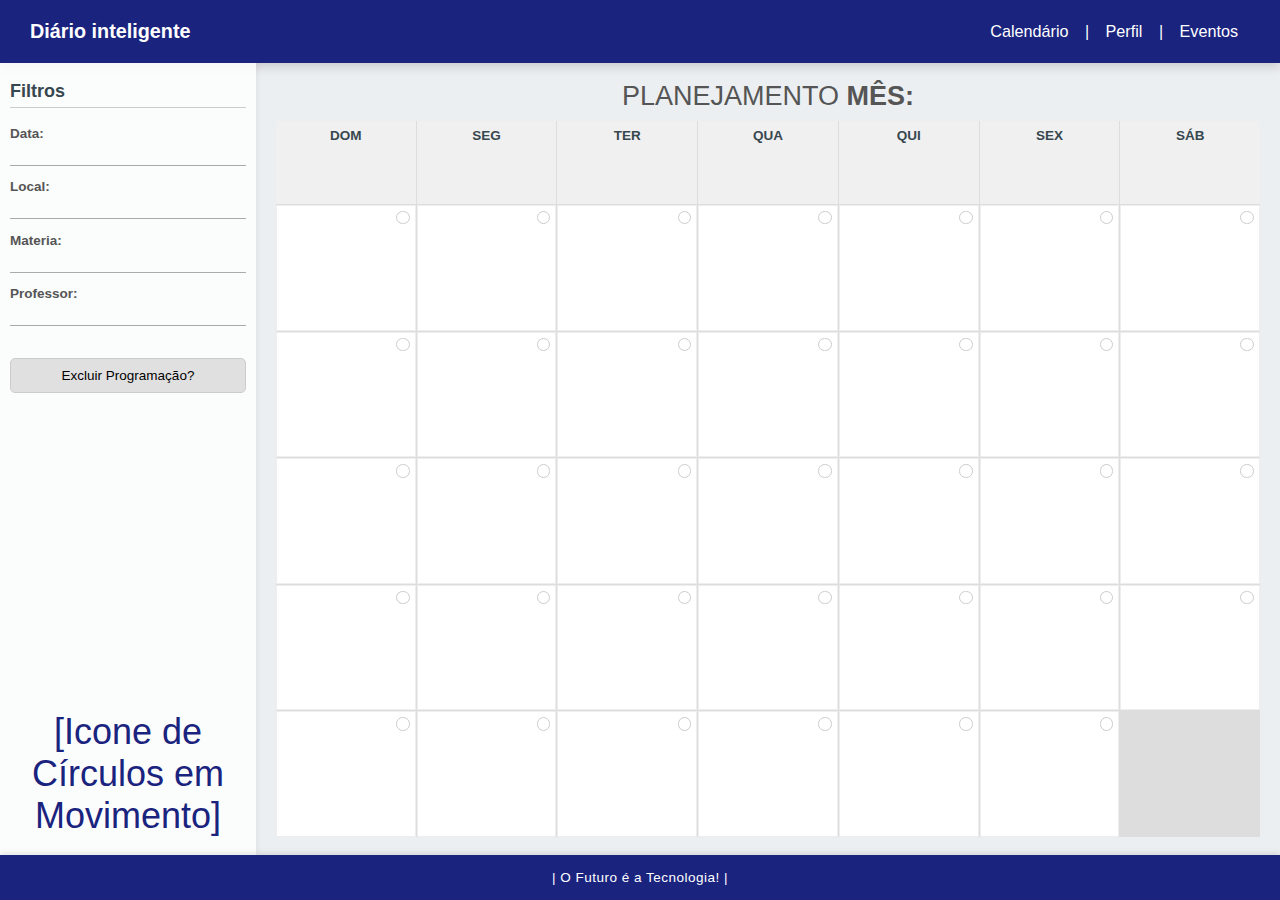
<file: calendario.html>
<!DOCTYPE html>
<html lang="pt-br">
<head>
    <meta charset="UTF-8">
    <meta name="viewport" content="width=device-width, initial-scale=1.0">
    <title>Diário Inteligente - Planejamento</title>
    <link rel="stylesheet" href="css/calendario.css">
</head>
<body>
    
    <header class="cabecalho-superior">
        <div class="nome-sistema">Diário inteligente</div>
        <nav class="menu-principal">
            <a href="#">Calendário</a> | 
            <a href="#">Perfil</a> | 
            <a href="#">Eventos</a>
        </nav>
    </header>

    <main class="conteudo-principal">
        
        <aside class="barra-lateral">
            <h3 class="titulo-lateral">Filtros</h3>
            
            <div class="grupo-filtro">
                <label>Data:</label>
                <input type="text">
            </div>

            <div class="grupo-filtro">
                <label>Local:</label>
                <input type="text">
            </div>

            <div class="grupo-filtro">
                <label>Materia:</label>
                <input type="text">
            </div>

            <div class="grupo-filtro">
                <label>Professor:</label>
                <input type="text">
            </div>
            
            <button class="btn-acao-lateral">Excluir Programação?</button>
            
            <div class="icone-animado-lateral">
                [Icone de Círculos em Movimento]
            </div>
        </aside>

        <section class="area-calendario">
            <h1 class="titulo-planejamento">PLANEJAMENTO <span class="mes-atual">MÊS:</span></h1>
            
            <div class="grade-calendario">
                <div class="dia-semana">DOM</div>
                <div class="dia-semana">SEG</div>
                <div class="dia-semana">TER</div>
                <div class="dia-semana">QUA</div>
                <div class="dia-semana">QUI</div>
                <div class="dia-semana">SEX</div>
                <div class="dia-semana">SÁB</div>

                <div class="celula-dia">
                    <span class="numero-dia"></span>
                    <i class="checkbox-dia"></i>
                </div>
                <div class="celula-dia"> <span class="numero-dia"></span> <i class="checkbox-dia"></i> </div>
                <div class="celula-dia"> <span class="numero-dia"></span> <i class="checkbox-dia"></i> </div>
                <div class="celula-dia"> <span class="numero-dia"></span> <i class="checkbox-dia"></i> </div>
                <div class="celula-dia"> <span class="numero-dia"></span> <i class="checkbox-dia"></i> </div>
                <div class="celula-dia"> <span class="numero-dia"></span> <i class="checkbox-dia"></i> </div>
                <div class="celula-dia"> <span class="numero-dia"></span> <i class="checkbox-dia"></i> </div>
                <div class="celula-dia"> <span class="numero-dia"></span> <i class="checkbox-dia"></i> </div>
                <div class="celula-dia"> <span class="numero-dia"></span> <i class="checkbox-dia"></i> </div>
                <div class="celula-dia"> <span class="numero-dia"></span> <i class="checkbox-dia"></i> </div>
                <div class="celula-dia"> <span class="numero-dia"></span> <i class="checkbox-dia"></i> </div>
                <div class="celula-dia"> <span class="numero-dia"></span> <i class="checkbox-dia"></i> </div>
                <div class="celula-dia"> <span class="numero-dia"></span> <i class="checkbox-dia"></i> </div>
                <div class="celula-dia"> <span class="numero-dia"></span> <i class="checkbox-dia"></i> </div>
                <div class="celula-dia"> <span class="numero-dia"></span> <i class="checkbox-dia"></i> </div>
                <div class="celula-dia"> <span class="numero-dia"></span> <i class="checkbox-dia"></i> </div>
                <div class="celula-dia"> <span class="numero-dia"></span> <i class="checkbox-dia"></i> </div>
                <div class="celula-dia"> <span class="numero-dia"></span> <i class="checkbox-dia"></i> </div>
                <div class="celula-dia"> <span class="numero-dia"></span> <i class="checkbox-dia"></i> </div>
                <div class="celula-dia"> <span class="numero-dia"></span> <i class="checkbox-dia"></i> </div>
                <div class="celula-dia"> <span class="numero-dia"></span> <i class="checkbox-dia"></i> </div>
                <div class="celula-dia"> <span class="numero-dia"></span> <i class="checkbox-dia"></i> </div>
                <div class="celula-dia"> <span class="numero-dia"></span> <i class="checkbox-dia"></i> </div>
                <div class="celula-dia"> <span class="numero-dia"></span> <i class="checkbox-dia"></i> </div>
                <div class="celula-dia"> <span class="numero-dia"></span> <i class="checkbox-dia"></i> </div>
                <div class="celula-dia"> <span class="numero-dia"></span> <i class="checkbox-dia"></i> </div>
                <div class="celula-dia"> <span class="numero-dia"></span> <i class="checkbox-dia"></i> </div>
                <div class="celula-dia"> <span class="numero-dia"></span> <i class="checkbox-dia"></i> </div>
                <div class="celula-dia"> <span class="numero-dia"></span> <i class="checkbox-dia"></i> </div>
                <div class="celula-dia"> <span class="numero-dia"></span> <i class="checkbox-dia"></i> </div>
                <div class="celula-dia"> <span class="numero-dia"></span> <i class="checkbox-dia"></i> </div>
                <div class="celula-dia"> <span class="numero-dia"></span> <i class="checkbox-dia"></i> </div>
                <div class="celula-dia"> <span class="numero-dia"></span> <i class="checkbox-dia"></i> </div>
                <div class="celula-dia"> <span class="numero-dia"></span> <i class="checkbox-dia"></i> </div>
            </div>
        </section>

    </main>

    <footer class="rodape-inferior">
        <span class="informacao-institucional">
            | O Futuro é a Tecnologia! |
        </span>
    </footer>

    <script src="script.js"></script>
</body>
</html>
</file>
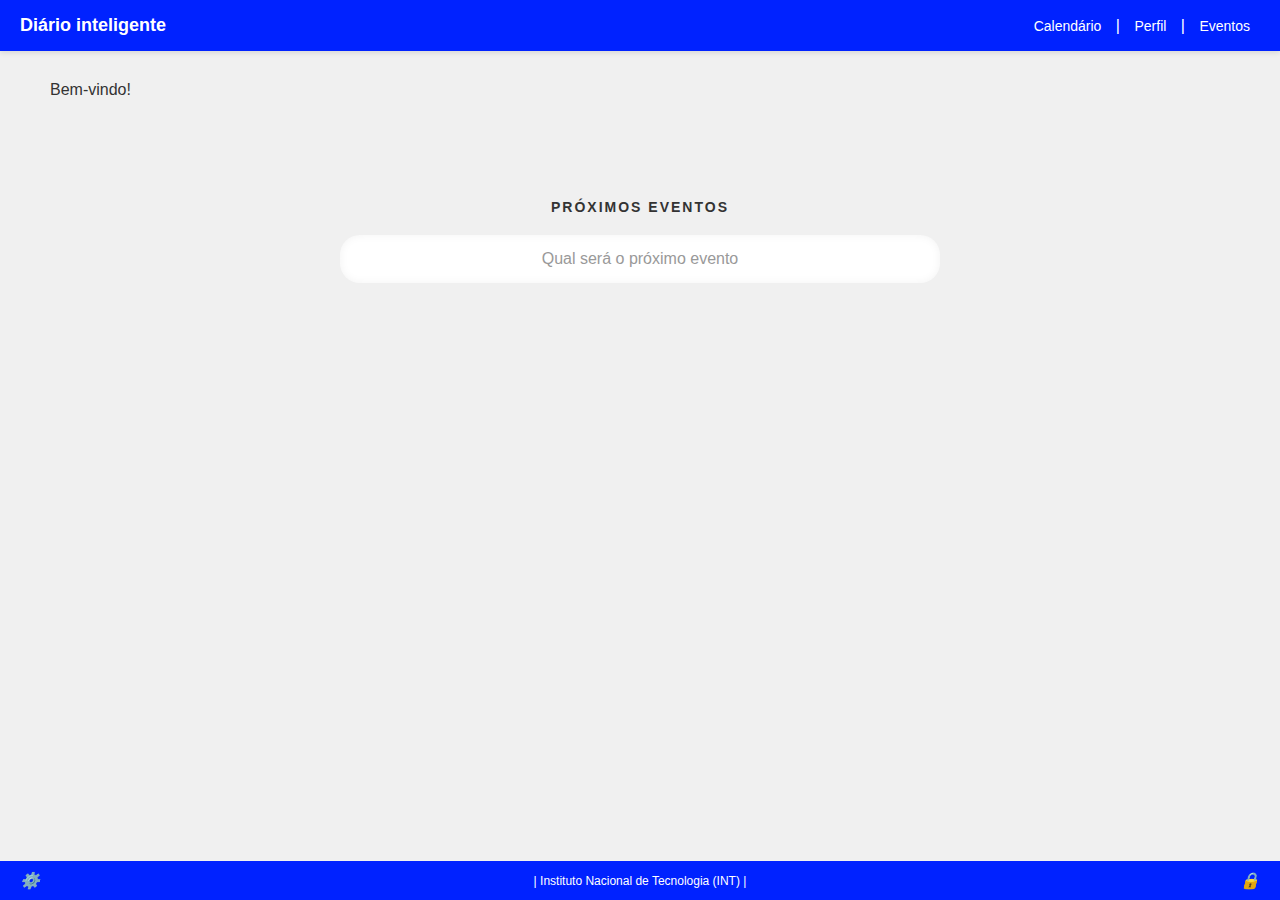
<file: menu.html>
<!DOCTYPE html>
<html lang="pt-br">
<head>
    <meta charset="UTF-8">
    <meta name="viewport" content="width=device-width, initial-scale=1.0">
    <title>Diário Inteligente - Dashboard</title>
    <link rel="stylesheet" href="css/menu.css">
    </head>
<body>
    
    <header class="cabecalho-superior">
        <div class="nome-sistema">Diário inteligente</div>
        <nav class="menu-principal">
            <a href="#">Calendário</a> | 
            <a href="#">Perfil</a> | 
            <a href="#">Eventos</a>
        </nav>
    </header>

    <main class="conteudo-principal">
        <p class="saudacao">Bem-vindo!</p>
        
        <div class="area-eventos">
            <h2 class="titulo-eventos">PRÓXIMOS EVENTOS</h2>
            <div class="caixa-evento">
                Qual será o próximo evento
            </div>
        </div>
        
    </main>

    <footer class="rodape-inferior">
        <i class="icone-rodape esquerdo">⚙️</i>
        
        <span class="informacao-institucional">
            | Instituto Nacional de Tecnologia (INT) |
        </span>
        
        <i class="icone-rodape direito">🔒</i>
    </footer>

    <script src="script.js"></script>
</body>
</html>
</file>
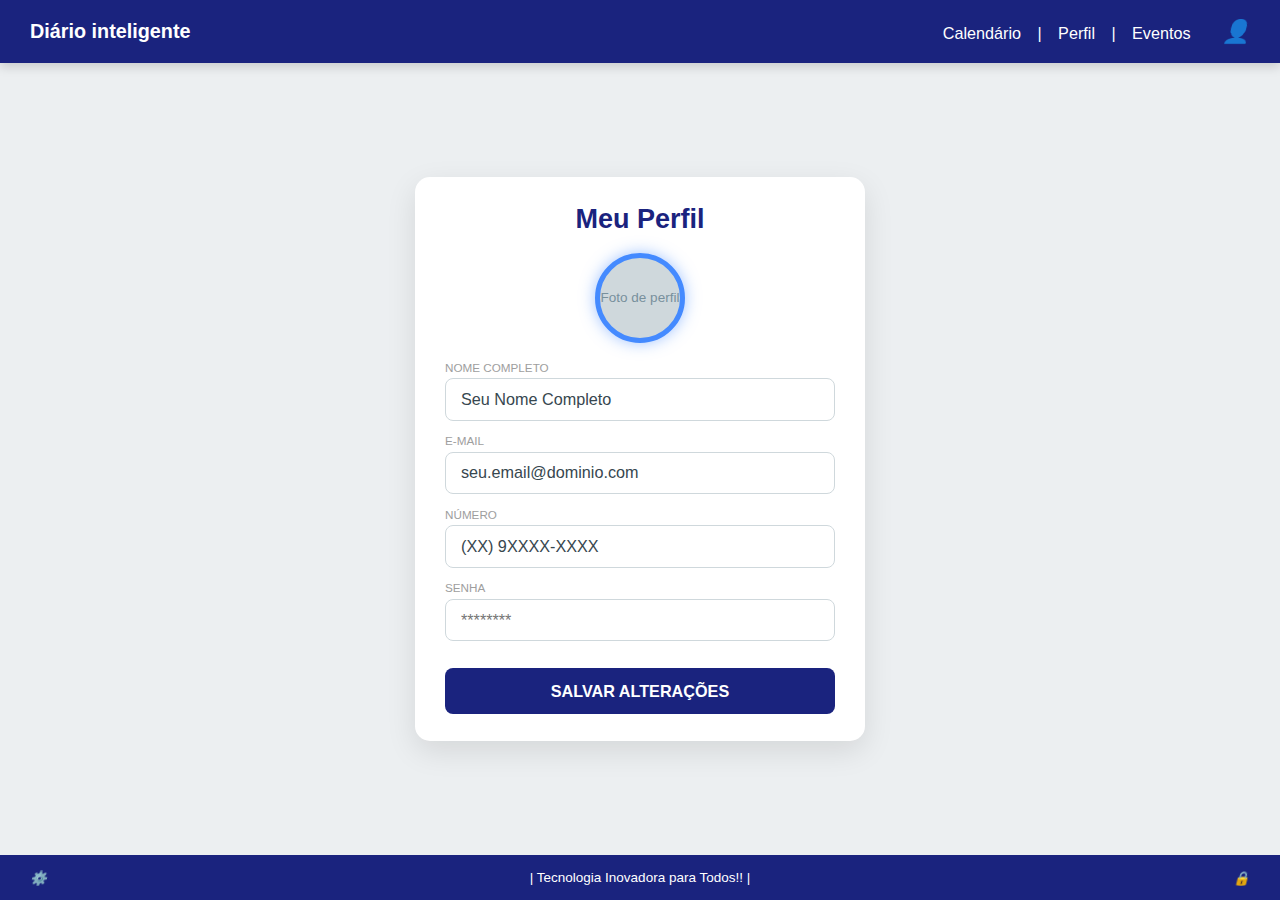
<file: perfil.html>
<!DOCTYPE html>
<html lang="pt-br">
<head>
    <meta charset="UTF-8">
    <meta name="viewport" content="width=device-width, initial-scale=1.0">
    <title>Diário Inteligente - Perfil</title>
    <link rel="stylesheet" href="css/perfil.css">
</head>
<body>
    
    <header class="cabecalho-superior">
        <div class="nome-sistema">Diário inteligente</div>
        <nav class="menu-principal">
            <a href="#">Calendário</a> | 
            <a href="#">Perfil</a> | 
            <a href="#">Eventos</a>
            <i class="icone-perfil">👤</i>
        </nav>
    </header>

    <main class="conteudo-principal">
        
        <div class="card-perfil">
            <h2 class="titulo-perfil">Meu Perfil</h2>

            <div class="area-foto">
                <div class="foto-placeholder">
                    <span>Foto de perfil</span>
                </div>
            </div>

            <form class="formulario-perfil">
                
                <div class="grupo-input">
                    <label>Nome Completo</label>
                    <input type="text" value="Seu Nome Completo" placeholder="Nome completo">
                </div>

                <div class="grupo-input">
                    <label>E-mail</label>
                    <input type="email" value="seu.email@dominio.com" placeholder="Email">
                </div>

                <div class="grupo-input">
                    <label>Número</label>
                    <input type="tel" value="(XX) 9XXXX-XXXX" placeholder="Número">
                </div>

                <div class="grupo-input">
                    <label>Senha</label>
                    <input type="password" placeholder="********">
                </div>
                
                <button class="btn-salvar">SALVAR ALTERAÇÕES</button>
            </form>
        </div>

    </main>

    <footer class="rodape-inferior">
        <i class="icone-rodape esquerdo">⚙️</i>
        <span class="informacao-institucional">
            | Tecnologia Inovadora para Todos!! |
        </span>
        <i class="icone-rodape direito">🔒</i>
    </footer>

    <script src="script.js"></script>
</body>
</html>
</file>
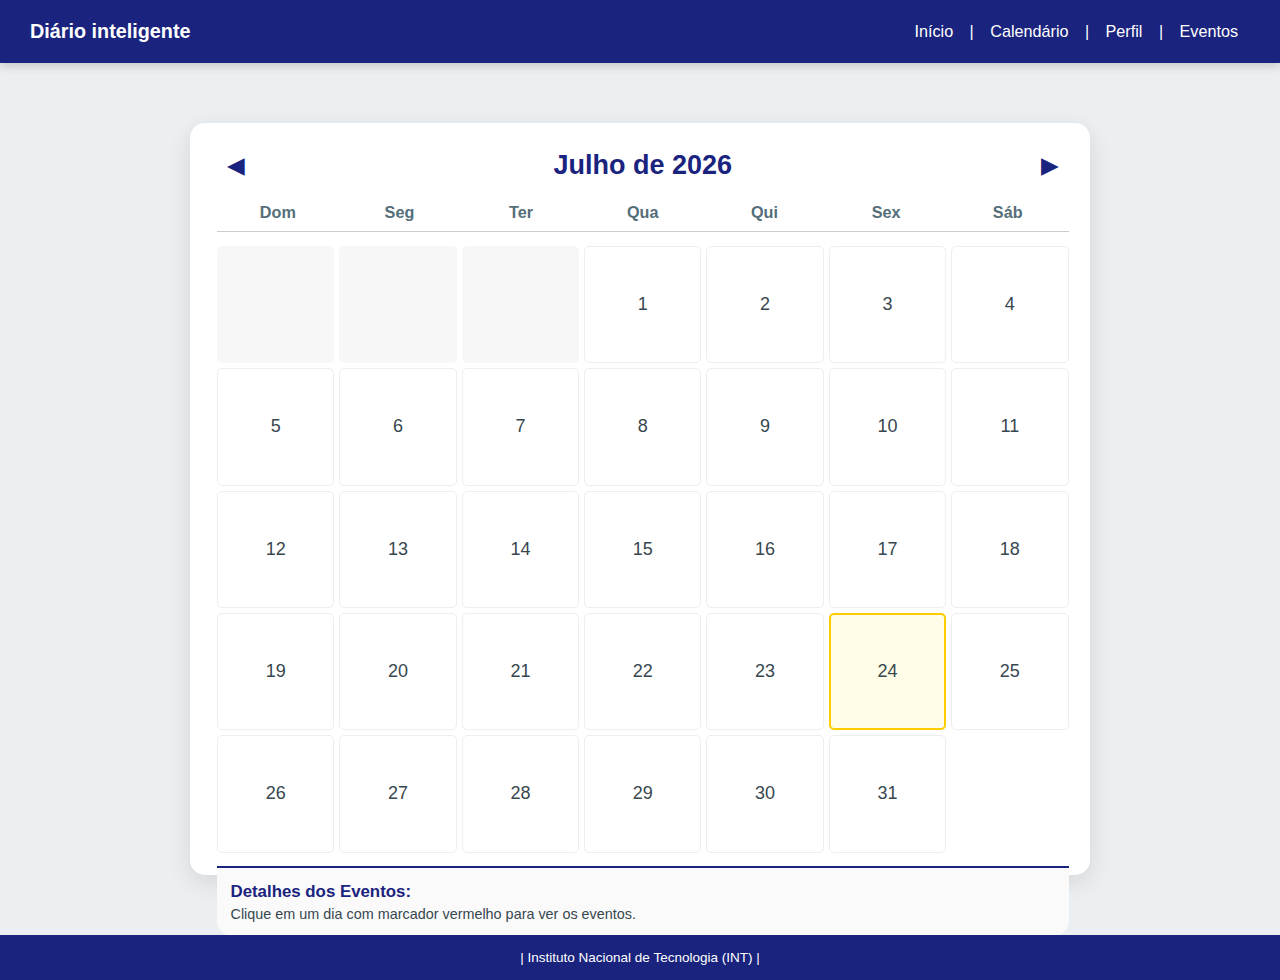
<file: hackaton/calendario.html>
<!DOCTYPE html>
<html lang="pt-br">
<head>
    <meta charset="UTF-8">
    <meta name="viewport" content="width=device-width, initial-scale=1.0">
    <title>Diário Inteligente - Calendário</title>
    <link rel="stylesheet" href="css/calendario.css">
    </head>
<body id="tela-calendario">
    
    <header class="cabecalho-superior">
        <div class="nome-sistema">Diário inteligente</div>
        <nav class="menu-principal">
            <a href="menu.html">Início</a> | 
            <a href="#">Calendário</a> | 
            <a href="perfil.html">Perfil</a> | 
            <a href="eventos.html">Eventos</a>
        </nav>
    </header>

    <main class="conteudo-principal-calendario">
        <div class="container-calendario">
            
            <header class="calendario-cabecalho">
                <button id="btn-anterior">◀</button>
                <h2 id="mes-ano">Mês, Ano</h2>
                <button id="btn-proximo">▶</button>
            </header>
            
            <div class="dias-da-semana">
                <span>Dom</span><span>Seg</span><span>Ter</span><span>Qua</span><span>Qui</span><span>Sex</span><span>Sáb</span>
            </div>
            
            <div id="grid-dias" class="grid-dias">
                </div>
            
            <div id="detalhes-evento" class="detalhes-evento">
                <h3>Detalhes dos Eventos:</h3>
                <p id="info-detalhe">Clique em um dia com marcador vermelho para ver os eventos.</p>
            </div>
        </div>
    </main>

    <footer class="rodape-inferior">
        <span class="informacao-institucional">
            | Instituto Nacional de Tecnologia (INT) |
        </span>
    </footer>

    <script src="calendario.js"></script>
</body>
</html>
</file>
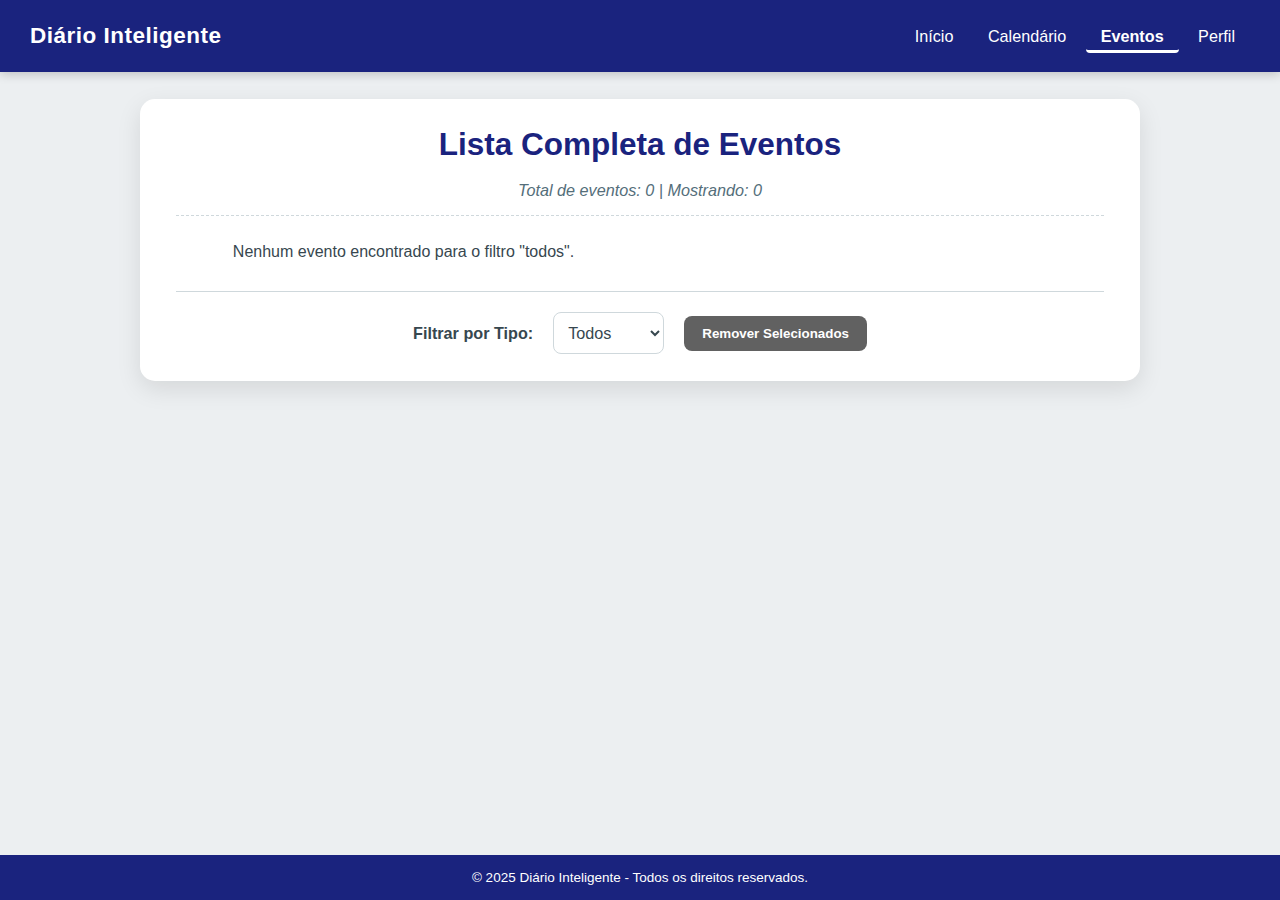
<file: hackaton/eventos.html>
<!DOCTYPE html>
<html lang="pt-br">
<head>
    <meta charset="UTF-8">
    <meta name="viewport" content="width=device-width, initial-scale=1.0">
    <title>Diário Inteligente - Eventos</title>
    <link rel="stylesheet" href="css/eventos.css">
</head>
<body id="tela-eventos">
    
    <header class="cabecalho-superior">
        <div class="nome-sistema">Diário Inteligente</div>
        <nav class="menu-principal">
            <a href="menu.html">Início</a>
            <a href="calendario.html">Calendário</a>
            <a href="eventos.html" class="ativo">Eventos</a>
            <a href="perfil.html">Perfil</a>
        </nav>
    </header>

    <main class="conteudo-principal-eventos">
        <div class="container-central-eventos">
            
            <h1>Lista Completa de Eventos</h1>
            <p class="resumo-eventos" id="resumo-eventos"></p>
            
            <section class="lista-eventos" id="lista-eventos">
                <p class="aviso-carregando">Carregando eventos...</p>
            </section>
            
            <div class="filtros">
                <label for="filtro-tipo">Filtrar por Tipo:</label>
                <select id="filtro-tipo">
                    <option value="todos">Todos</option>
                    <option value="prova">Prova</option>
                    <option value="trabalho">Trabalho</option>
                    <option value="reuniao">Reunião</option>
                    <option value="lembrete">Lembrete</option>
                </select>
                <button id="btn-remover-selecionados" class="btn-perigo">Remover Selecionados</button>
            </div>

        </div>
    </main>

    <footer class="rodape-inferior">
        <p>© 2025 Diário Inteligente - Todos os direitos reservados.</p>
    </footer>

    <script src="eventos.js"></script>
</body>
</html>
</file>
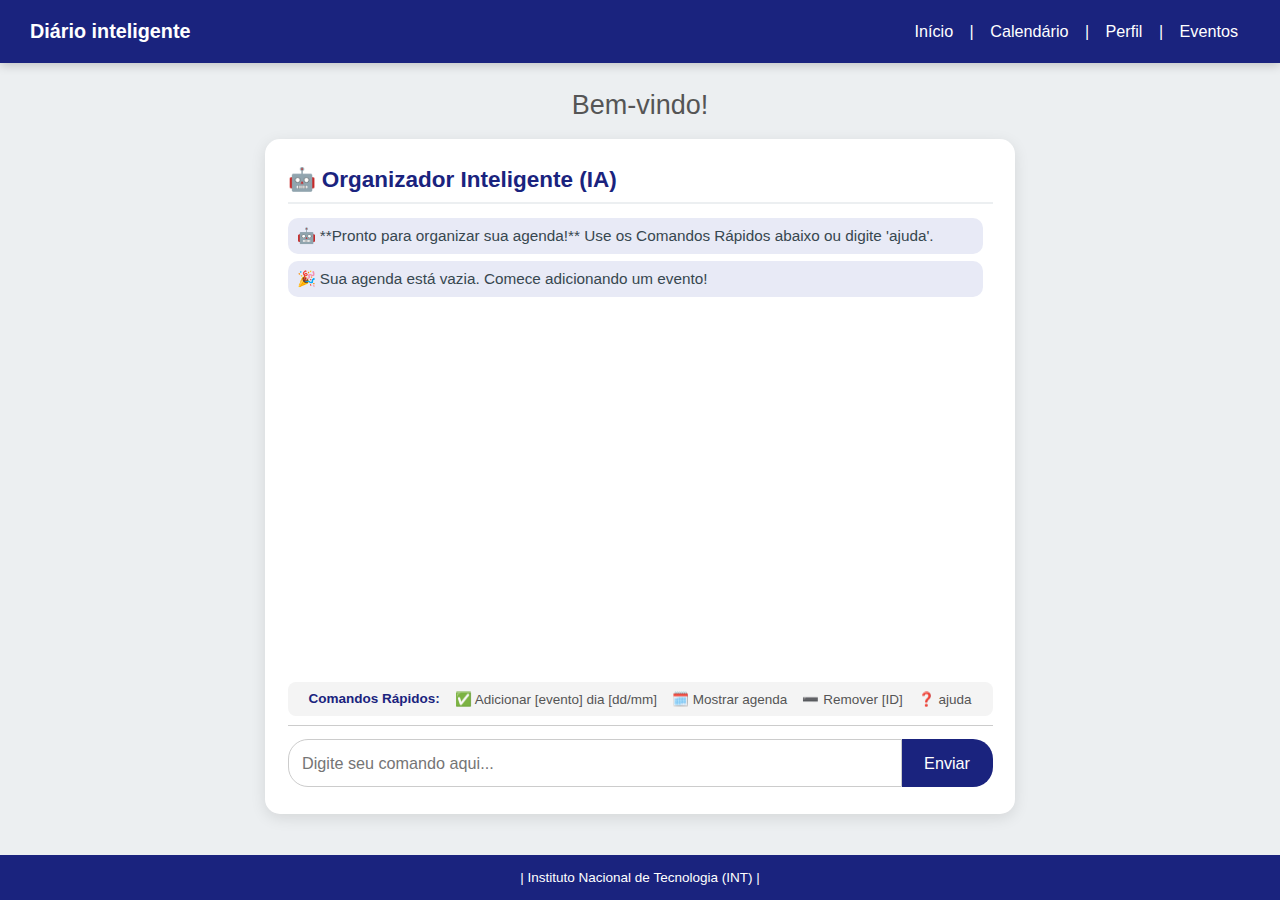
<file: hackaton/menu.html>
<!DOCTYPE html>
<html lang="pt-br">
<head>
    <meta charset="UTF-8">
    <meta name="viewport" content="width=device-width, initial-scale=1.0">
    <title>Diário Inteligente - Menu</title>
    <link rel="stylesheet" href="css/menu.css">
</head>
<body id="tela-menu">
    
    <header class="cabecalho-superior">
        <div class="nome-sistema">Diário inteligente</div>
        <nav class="menu-principal">
            <a href="menu.html">Início</a> | 
            <a href="calendario.html">Calendário</a> | 
            <a href="perfil.html">Perfil</a> | 
            <a href="eventos.html">Eventos</a>
        </nav>
    </header>

    <main class="conteudo-principal">
        <h1 class="bem-vindo">Bem-vindo!</h1>
        
        <section class="area-ia">
            <h2 class="titulo-ia">🤖 Organizador Inteligente (IA)</h2>
            
            <div id="historico-eventos" class="historico-eventos">
                </div>

            <div class="comandos-rapidos">
                <span>Comandos Rápidos:</span>
                <span>✅ Adicionar [evento] dia [dd/mm]</span>
                <span>🗓️ Mostrar agenda</span>
                <span>➖ Remover [ID]</span>
                <span>❓ ajuda</span>
            </div>
            
            <div class="input-ia-container">
                <input type="text" id="input-comando-ia" placeholder="Digite seu comando aqui..." required>
                <button id="btn-enviar-comando">Enviar</button>
            </div>
        </section>
        
    </main>

    <footer class="rodape-inferior">
        <span class="informacao-institucional">
            | Instituto Nacional de Tecnologia (INT) |
        </span>
    </footer>

    <script src="script.js"></script>
</body>
</html>
</file>
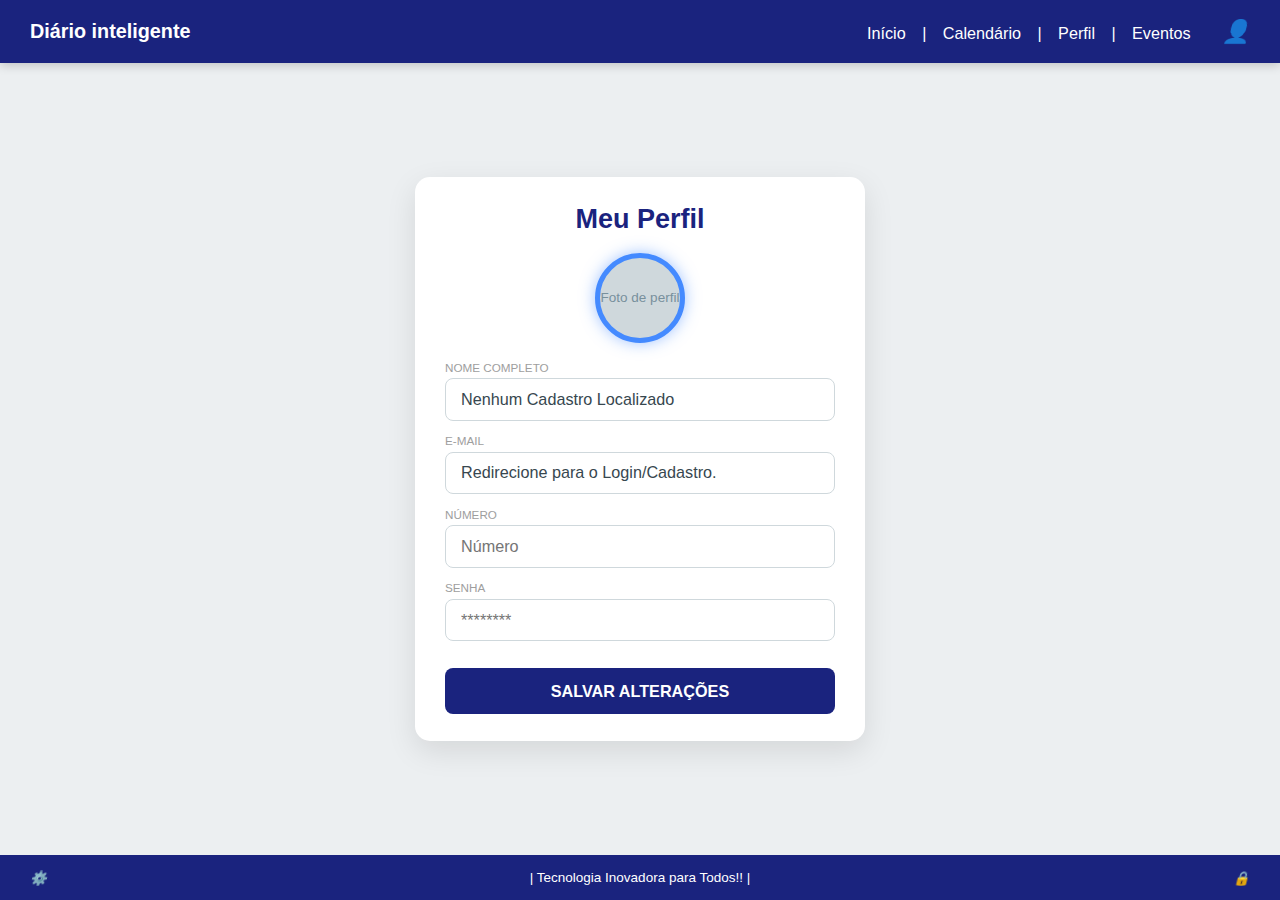
<file: hackaton/perfil.html>
<!DOCTYPE html>
<html lang="pt-br">
<head>
    <meta charset="UTF-8">
    <meta name="viewport" content="width=device-width, initial-scale=1.0">
    <title>Diário Inteligente - Perfil</title>
    <link rel="stylesheet" href="css/perfil.css">
</head>
<body id="tela-perfil">
    
    <header class="cabecalho-superior">
        <div class="nome-sistema">Diário inteligente</div>
        <nav class="menu-principal">
            <a href="menu.html">Início</a> | 
            <a href="calendario.html">Calendário</a> | 
            <a href="#">Perfil</a> | 
            <a href="eventos.html">Eventos</a>
            <i class="icone-perfil">👤</i>
        </nav>
    </header>
    
    <main class="conteudo-principal">
        
        <div class="card-perfil">
            <h2 class="titulo-perfil">Meu Perfil</h2>

            <div class="area-foto">
                <div class="foto-placeholder">
                    <span>Foto de perfil</span>
                </div>
            </div>

            <form class="formulario-perfil">
                
                <div class="grupo-input">
                    <label>Nome Completo</label>
                    <input type="text" id="perfil-nome" placeholder="Nome completo" readonly>
                </div>

                <div class="grupo-input">
                    <label>E-mail</label>
                    <input type="email" id="perfil-email" placeholder="Email" readonly>
                </div>

                <div class="grupo-input">
                    <label>Número</label>
                    <input type="tel" id="perfil-telefone" placeholder="Número" readonly>
                </div>

                <div class="grupo-input">
                    <label>Senha</label>
                    <input type="password" placeholder="********" readonly>
                </div>
                
                <button class="btn-salvar">SALVAR ALTERAÇÕES</button>
            </form>
        </div>

    </main>

    <footer class="rodape-inferior">
        <i class="icone-rodape esquerdo">⚙️</i>
        <span class="informacao-institucional">
            | Tecnologia Inovadora para Todos!! |
        </span>
        <i class="icone-rodape direito">🔒</i>
    </footer>

    <script src="script.js"></script>
</body>
</html>
</file>
<file: css/calendario.css>
* {
    margin: 0;
    padding: 0;
    box-sizing: border-box;
    font-family: 'Segoe UI', Tahoma, Geneva, Verdana, sans-serif;
}

:root {
    --cor-azul-escuro: #1a237e; 
    --cor-fundo-claro: #eceff1; 
    --cor-texto-claro: #ffffff;
    --cor-texto-escuro: #37474f; 
    --cor-destaque: #448aff;
    
    --altura-cabecalho: 7vh; 
    --altura-rodape: 5vh;
    --altura-conteudo: 88vh; 
    
    --largura-lateral: 20%; /* 20% da largura para a barra lateral */
}

body {
    display: flex;
    flex-direction: column;
    height: 100vh; 
    overflow: hidden; /* IMPEDE A ROLAGEM GERAL */
    background-color: var(--cor-fundo-claro);
    color: var(--cor-texto-escuro);
}

/* 1. CABEÇALHO SUPERIOR */
.cabecalho-superior {
    background-color: var(--cor-azul-escuro);
    color: var(--cor-texto-claro);
    padding: 1.5vh 30px; 
    height: var(--altura-cabecalho);
    display: flex;
    justify-content: space-between;
    align-items: center;
    width: 100%;
    box-shadow: 0 4px 10px rgba(0, 0, 0, 0.15); 
}

.nome-sistema {
    font-size: 2.2vh; 
    font-weight: 600; 
}

.menu-principal a {
    color: var(--cor-texto-claro);
    text-decoration: none;
    font-size: 1.8vh; 
    padding: 0 12px;
}

/* 2. CONTEÚDO PRINCIPAL (Área Dividida em Lateral e Calendário) */
.conteudo-principal {
    display: flex;
    height: var(--altura-conteudo);
    overflow: hidden; /* Garante que a área central não force a rolagem */
    flex-grow: 1;
}

/* BARRA LATERAL ESQUERDA */
.barra-lateral {
    width: var(--largura-lateral);
    height: 100%;
    background-color: rgba(255, 255, 255, 0.8); /* Branco semi-transparente */
    box-shadow: 2px 0 5px rgba(0, 0, 0, 0.05);
    padding: 2vh 10px;
    display: flex;
    flex-direction: column;
}

.titulo-lateral {
    font-size: 2vh;
    margin-bottom: 2vh;
    border-bottom: 1px solid #ccc;
    padding-bottom: 0.5vh;
}

.grupo-filtro {
    margin-bottom: 1.5vh;
    font-size: 1.5vh;
}

.grupo-filtro label {
    display: block;
    font-weight: 600;
    color: #555;
}

.grupo-filtro input {
    width: 100%;
    border: none;
    border-bottom: 1px solid #aaa;
    background: transparent;
    padding: 0.5vh 0;
    outline: none;
    font-size: 1.5vh;
}

.btn-acao-lateral {
    width: 100%;
    padding: 1vh;
    background-color: #e0e0e0;
    border: 1px solid #ccc;
    border-radius: 5px;
    font-size: 1.5vh;
    margin-top: 2vh;
    cursor: pointer;
}

.icone-animado-lateral {
    margin-top: auto; /* Empurra para o rodapé da barra lateral */
    text-align: center;
    font-size: 4vh;
    color: var(--cor-azul-escuro);
}

/* ÁREA DO CALENDÁRIO */
.area-calendario {
    width: 80%; /* Ocupa o restante da largura */
    padding: 2vh 20px;
    display: flex;
    flex-direction: column;
}

.titulo-planejamento {
    font-size: 3vh;
    font-weight: 300;
    margin-bottom: 1vh;
    color: #555;
    text-align: center;
}

.mes-atual {
    font-weight: 600;
}

.grade-calendario {
    display: grid;
    /* 7 colunas de largura igual */
    grid-template-columns: repeat(7, 1fr); 
    /* Ocupa o restante da altura do container */
    flex-grow: 1; 
    gap: 1px; /* Espaço sutil entre as células */
    background-color: #ddd; /* Cor das linhas da grade */
}

.dia-semana {
    background-color: #f0f0f0;
    color: var(--cor-texto-escuro);
    text-align: center;
    font-size: 1.5vh;
    padding: 0.8vh 0;
    font-weight: bold;
}

.celula-dia {
    background-color: white;
    /* Altura da célula é determinada pela altura do grid */
    min-height: 8vh; 
    border: 1px solid #eee;
    padding: 0.5vh;
    position: relative;
}

.checkbox-dia {
    /* Estilizando o círculo que aparece no canto da célula */
    position: absolute;
    top: 5px;
    right: 5px;
    width: 1.5vh;
    height: 1.5vh;
    border: 1px solid #ccc;
    border-radius: 50%;
    background-color: transparent;
}


/* 3. RODAPÉ INFERIOR */
.rodape-inferior {
    background-color: var(--cor-azul-escuro);
    color: var(--cor-texto-claro);
    padding: 1vh 30px;
    height: var(--altura-rodape);
    display: flex;
    justify-content: center;
    align-items: center;
    width: 100%;
    font-size: 1.5vh;
    box-shadow: 0 -2px 5px rgba(0, 0, 0, 0.1);
    flex-shrink: 0; 
}

.informacao-institucional {
    letter-spacing: 0.5px;
}
</file>
<file: css/menu.css>
* {
    margin: 0;
    padding: 0;
    box-sizing: border-box;
    font-family: Arial, Helvetica, sans-serif;
}

:root {
    /* Definição de cores para facilitar a manutenção */
    --cor-azul-escuro: #0022ff; /* Tom de azul semelhante ao do seu login */
    --cor-fundo-claro: #f0f0f0; /* Fundo cinza claro */
    --cor-texto-claro: #ffffff;
    --cor-texto-escuro: #333333;
}

body {
    display: flex;
    flex-direction: column;
    min-height: 100vh;
    background-color: var(--cor-fundo-claro);
    color: var(--cor-texto-escuro);
}

/* 1. CABEÇALHO SUPERIOR */
.cabecalho-superior {
    background-color: var(--cor-azul-escuro);
    color: var(--cor-texto-claro);
    padding: 15px 20px;
    display: flex;
    justify-content: space-between;
    align-items: center;
    width: 100%;
    /* Adiciona uma pequena sombra para destacar */
    box-shadow: 0 2px 5px rgba(0, 0, 0, 0.1); 
}

.nome-sistema {
    font-size: 18px;
    font-weight: bold;
}

.menu-principal a {
    color: var(--cor-texto-claro);
    text-decoration: none;
    font-size: 14px;
    padding: 0 10px; /* Espaçamento entre os links */
}

.menu-principal a:hover {
    text-decoration: underline;
}

/* 2. CONTEÚDO CENTRAL */
.conteudo-principal {
    flex-grow: 1; /* Faz com que ocupe o espaço restante */
    padding: 30px 50px;
    display: flex;
    flex-direction: column;
    align-items: center;
}

.saudacao {
    align-self: flex-start; /* Alinha o "Bem-vindo!" no canto superior esquerdo */
    margin-bottom: 50px;
    font-size: 16px;
    color: var(--cor-texto-escuro);
}

.area-eventos {
    text-align: center;
    width: 100%;
    max-width: 600px; /* Limita a largura do bloco central */
    padding-top: 50px; /* Empurra o conteúdo para baixo, como na imagem */
}

.titulo-eventos {
    font-size: 14px;
    letter-spacing: 2px;
    color: var(--cor-texto-escuro);
    margin-bottom: 20px;
}

.caixa-evento {
    padding: 15px 30px;
    background-color: white; /* Fundo branco para a caixa de evento */
    border-radius: 20px;
    /* Imita o efeito de "blur" ou sombra interna da sua imagem */
    box-shadow: inset 0 0 10px rgba(0, 0, 0, 0.05); 
    color: #999;
}

/* 3. RODAPÉ INFERIOR */
.rodape-inferior {
    background-color: var(--cor-azul-escuro);
    color: var(--cor-texto-claro);
    padding: 10px 20px;
    text-align: center;
    display: flex;
    justify-content: space-between;
    align-items: center;
    width: 100%;
    font-size: 12px;
}

.informacao-institucional {
    flex-grow: 1;
    text-align: center;
}

.icone-rodape {
    font-size: 16px;
    color: var(--cor-texto-claro);
    /* Se você usar ícones de verdade (como FontAwesome), eles serão mais fiéis */
}
</file>
<file: css/perfil.css>
* {
    margin: 0;
    padding: 0;
    box-sizing: border-box;
    /* Usando unidade relativa 'em' ou 'vh' para fontes para melhor ajuste */
    font-family: 'Segoe UI', Tahoma, Geneva, Verdana, sans-serif; 
}

:root {
    --cor-azul-escuro: #1a237e;
    --cor-fundo-claro: #eceff1;
    --cor-texto-claro: #ffffff;
    --cor-texto-escuro: #37474f;
    --cor-destaque: #448aff;
    
    /* Altura que o cabeçalho e rodapé ocuparão */
    --altura-cabecalho: 7vh; 
    --altura-rodape: 5vh;
    
    /* O CONTEÚDO PRINCIPAL vai ocupar o restante: 100vh - 7vh - 5vh = 88vh */
    --altura-conteudo: 88vh; 
}

body {
    display: flex;
    flex-direction: column;
    /* Garante a altura total da tela */
    height: 100vh; 
    
    /* IMPEDE TODA A ROLAGEM, forçando o conteúdo a caber */
    overflow: hidden; 
    
    background-color: var(--cor-fundo-claro);
    color: var(--cor-texto-escuro);
}

/* 1. CABEÇALHO SUPERIOR (Altura Fixa) */
.cabecalho-superior {
    background-color: var(--cor-azul-escuro);
    color: var(--cor-texto-claro);
    /* O padding foi reduzido para otimizar o espaço */
    padding: 1.5vh 30px; 
    height: var(--altura-cabecalho);
    display: flex;
    justify-content: space-between;
    align-items: center;
    width: 100%;
    box-shadow: 0 4px 10px rgba(0, 0, 0, 0.15); 
    flex-shrink: 0; 
}

.nome-sistema {
    font-size: 2.2vh; /* Tamanho da fonte relativo à altura da tela */
    font-weight: 600; 
}

.menu-principal a {
    color: var(--cor-texto-claro);
    text-decoration: none;
    font-size: 1.8vh; 
    padding: 0 12px;
    transition: color 0.3s;
}

.menu-principal a:hover {
    color: var(--cor-destaque);
}

.icone-perfil {
    margin-left: 15px;
    font-size: 2.5vh;
}

/* 2. CONTEÚDO PRINCIPAL (Área de Exibição Total) */
.conteudo-principal {
    flex-grow: 1; 
    height: var(--altura-conteudo);
    overflow: hidden; 
    
    /* Layout do conteúdo dentro da área principal */
    display: flex;
    justify-content: center;
    align-items: center;
    /* Padding reduzido para liberar espaço */
    padding: 2vh 15px; 
}

.card-perfil {
    background-color: var(--cor-texto-claro);
    /* Padding ajustado para ser relativo ao viewport */
    padding: 3vh 30px; 
    border-radius: 15px;
    width: 100%;
    max-width: 450px;
    /* Garante que o card se ajuste se necessário */
    max-height: 100%; 
    overflow: hidden; /* Corta o conteúdo do card se ele for grande demais */
    box-shadow: 0 10px 30px rgba(0, 0, 0, 0.1); 
    text-align: center;
}

.titulo-perfil {
    color: var(--cor-azul-escuro);
    margin-bottom: 2vh;
    font-weight: 700;
    font-size: 3vh;
}

/* FOTO DE PERFIL */
.area-foto {
    margin-bottom: 2vh;
}

.foto-placeholder {
    /* Dimensões relativas ao viewport */
    width: 10vh; 
    height: 10vh;
    border-radius: 50%;
    background-color: #cfd8dc; 
    display: flex;
    justify-content: center;
    align-items: center;
    margin: 0 auto;
    font-size: 1.5vh;
    color: #78909c;
    border: 5px solid var(--cor-destaque);
    box-shadow: 0 0 15px rgba(68, 138, 255, 0.5);
}

/* FORMULÁRIO */
.formulario-perfil {
    width: 100%;
}

.grupo-input {
    text-align: left;
    margin-bottom: 1.5vh;
}

.grupo-input label {
    display: block;
    font-size: 1.3vh;
    color: #9e9e9e;
    margin-bottom: 0.5vh;
    font-weight: 500;
    text-transform: uppercase;
}

.grupo-input input {
    width: 100%;
    padding: 1.2vh 15px;
    border: 1px solid #cfd8dc;
    border-radius: 8px;
    outline: none;
    font-size: 1.8vh;
    color: var(--cor-texto-escuro);
    transition: border-color 0.3s, box-shadow 0.3s;
}

.grupo-input input:focus {
    border-color: var(--cor-destaque);
    box-shadow: 0 0 0 3px rgba(68, 138, 255, 0.2);
}

/* BOTÃO */
.btn-salvar {
    width: 100%;
    padding: 1.5vh;
    background-color: var(--cor-azul-escuro);
    color: var(--cor-texto-claro);
    border: none;
    border-radius: 8px;
    font-size: 1.8vh;
    font-weight: bold;
    cursor: pointer;
    margin-top: 1.5vh;
    transition: background-color 0.3s, transform 0.1s;
}

.btn-salvar:hover {
    background-color: #1a39ac; 
    transform: translateY(-1px);
    box-shadow: 0 5px 15px rgba(0, 0, 0, 0.2);
}


/* 3. RODAPÉ INFERIOR (Altura Fixa) */
.rodape-inferior {
    background-color: var(--cor-azul-escuro);
    color: var(--cor-texto-claro);
    padding: 1vh 30px;
    height: var(--altura-rodape);
    text-align: center;
    display: flex;
    justify-content: space-between;
    align-items: center;
    width: 100%;
    font-size: 1.5vh;
}
</file>
<file: hackaton/css/calendario.css>
* {
    margin: 0;
    padding: 0;
    box-sizing: border-box;
    font-family: 'Segoe UI', Tahoma, Geneva, Verdana, sans-serif;
}

:root {
    --cor-azul-escuro: #1a237e; 
    --cor-fundo-claro: #eceff1; 
    --cor-texto-claro: #ffffff;
    --cor-texto-escuro: #37474f; 
    
    --altura-cabecalho: 7vh; 
    --altura-rodape: 5vh;
}

body {
    display: flex;
    flex-direction: column;
    height: 100vh; 
    overflow: hidden; 
    background-color: var(--cor-fundo-claro);
    color: var(--cor-texto-escuro);
}

/* --- ESTILOS DO CABEÇALHO E RODAPÉ (Compartilhados) --- */
.cabecalho-superior {
    background-color: var(--cor-azul-escuro);
    color: var(--cor-texto-claro);
    height: var(--altura-cabecalho);
    display: flex;
    justify-content: space-between;
    align-items: center;
    padding: 0 30px; 
    box-shadow: 0 2px 10px rgba(0, 0, 0, 0.2); /* Sombra para destacar */
    flex-shrink: 0;
}

.nome-sistema {
    font-size: 2.2vh; 
    font-weight: 600; 
}

.menu-principal a {
    color: var(--cor-texto-claro);
    text-decoration: none;
    font-size: 1.8vh; 
    padding: 0 12px;
    transition: color 0.3s;
}

.rodape-inferior {
    background-color: var(--cor-azul-escuro);
    color: var(--cor-texto-claro);
    padding: 1vh 30px;
    height: var(--altura-rodape);
    display: flex;
    justify-content: center;
    align-items: center;
    width: 100%;
    font-size: 1.5vh;
    flex-shrink: 0; 
}

/* --- ESTILOS ESPECÍFICOS DO CALENDÁRIO --- */

.conteudo-principal-calendario {
    flex-grow: 1;
    display: flex;
    justify-content: center;
    align-items: center;
    padding: 2vh;
}

.container-calendario {
    width: 90%;
    max-width: 900px;
    height: 90%;
    background-color: white;
    border-radius: 15px;
    box-shadow: 0 8px 25px rgba(0, 0, 0, 0.1);
    padding: 3vh;
    display: grid;
    grid-template-rows: auto auto 1fr auto; /* Cabeçalho, Dias da Semana, Grade, Detalhes */
    gap: 1.5vh;
}

.calendario-cabecalho {
    display: flex;
    justify-content: space-between;
    align-items: center;
    margin-bottom: 1vh;
}

.calendario-cabecalho h2 {
    font-size: 3vh;
    color: var(--cor-azul-escuro);
}

.calendario-cabecalho button {
    background: none;
    border: none;
    font-size: 2.5vh;
    cursor: pointer;
    color: var(--cor-azul-escuro);
    padding: 0 10px;
    transition: color 0.2s;
}

.dias-da-semana {
    display: grid;
    grid-template-columns: repeat(7, 1fr);
    text-align: center;
    font-weight: bold;
    font-size: 1.8vh;
    color: #546e7a;
    padding-bottom: 1vh;
    border-bottom: 1px solid #ccc;
}

.grid-dias {
    display: grid;
    grid-template-columns: repeat(7, 1fr);
    gap: 5px;
    flex-grow: 1;
}

.dia {
    display: flex;
    justify-content: center;
    align-items: center;
    font-size: 2vh;
    border: 1px solid #eee;
    border-radius: 5px;
    aspect-ratio: 1 / 1; /* Mantém o formato quadrado */
    cursor: pointer;
    position: relative;
    transition: background-color 0.2s;
}

.dia:hover {
    background-color: #f0f0f0;
}

.dia-vazio {
    background-color: #f7f7f7;
    cursor: default;
    border: none;
}

.dia-hoje {
    background-color: #fffde7;
    border: 2px solid #ffcc00;
}

.dia-com-evento {
    font-weight: bold;
    color: var(--cor-azul-escuro);
    cursor: pointer;
}

/* Indicador de evento (o pontinho vermelho) */
.dia-com-evento::after {
    content: '';
    position: absolute;
    top: 5px;
    right: 5px;
    width: 6px;
    height: 6px;
    background-color: #e53935; /* Vermelho para evento */
    border-radius: 50%;
}

/* Detalhes dos Eventos */
.detalhes-evento {
    padding: 1.5vh;
    border-top: 2px solid var(--cor-azul-escuro);
    background-color: #fafafa;
    border-radius: 0 0 15px 15px;
    font-size: 1.6vh;
}

.detalhes-evento h3 {
    color: var(--cor-azul-escuro);
    margin-bottom: 0.5vh;
}

#info-detalhe {
    white-space: pre-wrap; /* Preserva quebras de linha */
}
</file>
<file: hackaton/css/menu.css>
* {
    margin: 0;
    padding: 0;
    box-sizing: border-box;
    font-family: 'Segoe UI', Tahoma, Geneva, Verdana, sans-serif;
}

:root {
    --cor-azul-escuro: #1a237e; 
    --cor-fundo-claro: #eceff1; 
    --cor-texto-claro: #ffffff;
    --cor-texto-escuro: #37474f; 
    
    --altura-cabecalho: 7vh; 
    --altura-rodape: 5vh;
}

body {
    display: flex;
    flex-direction: column;
    height: 100vh; 
    overflow: hidden; 
    background-color: var(--cor-fundo-claro);
    color: var(--cor-texto-escuro);
}

/* CABEÇALHO SUPERIOR */
.cabecalho-superior {
    background-color: var(--cor-azul-escuro);
    color: var(--cor-texto-claro);
    height: var(--altura-cabecalho);
    display: flex;
    justify-content: space-between;
    align-items: center;
    padding: 0 30px; 
    box-shadow: 0 2px 10px rgba(0, 0, 0, 0.2); /* Sombra para destacar */
    flex-shrink: 0;
}

.nome-sistema {
    font-size: 2.2vh; 
    font-weight: 600; 
}

.menu-principal a {
    color: var(--cor-texto-claro);
    text-decoration: none;
    font-size: 1.8vh; 
    padding: 0 12px;
    transition: color 0.3s;
}

.menu-principal a:hover {
    color: #a0c3ff;
}

/* CONTEÚDO PRINCIPAL (DASHBOARD) */
.conteudo-principal {
    flex-grow: 1;
    display: flex;
    flex-direction: column;
    align-items: center;
    padding: 3vh 20px;
    overflow-y: auto; /* Permite rolagem do conteúdo, se necessário */
}

.bem-vindo {
    font-size: 3vh;
    font-weight: 400;
    color: #555;
    margin-bottom: 2vh;
}

/* --- ESTILOS DA MINI IA --- */

.area-ia {
    width: 85%;
    max-width: 750px; 
    height: 75vh; /* Aumentei um pouco para melhor visualização */
    background-color: white;
    border-radius: 15px;
    box-shadow: 0 4px 15px rgba(0, 0, 0, 0.1);
    padding: 3vh 2.5vh;
    display: flex;
    flex-direction: column;
    flex-shrink: 0;
}

.titulo-ia {
    font-size: 2.5vh;
    color: var(--cor-azul-escuro);
    margin-bottom: 1.5vh;
    border-bottom: 2px solid var(--cor-fundo-claro);
    padding-bottom: 1vh;
}

.historico-eventos {
    flex-grow: 1; 
    overflow-y: auto; 
    padding-right: 10px;
    font-size: 1.7vh; 
    margin-bottom: 1vh;
}

.historico-eventos p {
    border-radius: 10px;
    padding: 1vh;
    margin-bottom: 0.8vh;
    word-wrap: break-word; /* Garante que o texto se ajuste */
}

.historico-eventos .mensagem-usuario {
    background-color: #e3f2fd; 
    text-align: right;
}

.historico-eventos .resposta-ia {
    background-color: #e8eaf6; 
    font-weight: 500;
}
.historico-eventos .evento-salvo {
    background-color: #f0f4c3; 
    border-left: 5px solid #cddc39;
}


/* --- NOVO ESTILO: COMANDOS RÁPIDOS FIXOS --- */
.comandos-rapidos {
    background-color: #f4f4f4;
    padding: 1vh 1.5vh;
    margin-top: 1vh;
    margin-bottom: 1vh;
    border-radius: 8px;
    font-size: 1.5vh;
    color: #555;
    display: flex;
    justify-content: space-around; 
    flex-wrap: wrap;
    flex-shrink: 0;
}

.comandos-rapidos span:first-child {
    font-weight: bold;
    color: var(--cor-azul-escuro);
}

.comandos-rapidos span {
    margin: 0 5px;
}

/* --- ESTILO DO INPUT DE COMANDO --- */
.input-ia-container {
    display: flex;
    border-top: 1px solid #ccc;
    padding-top: 1.5vh;
    flex-shrink: 0;
}

#input-comando-ia {
    flex-grow: 1;
    padding: 1.5vh;
    border: 1px solid #ccc;
    border-radius: 20px 0 0 20px;
    outline: none;
    font-size: 1.8vh;
}

#btn-enviar-comando {
    padding: 1.5vh 2.5vh;
    background-color: var(--cor-azul-escuro);
    color: var(--cor-texto-claro);
    border: none;
    border-radius: 0 20px 20px 0;
    cursor: pointer;
    font-size: 1.8vh;
    transition: background-color 0.3s;
}

#btn-enviar-comando:hover {
    background-color: #111a68;
}

/* RODAPÉ INFERIOR */
.rodape-inferior {
    background-color: var(--cor-azul-escuro);
    color: var(--cor-texto-claro);
    padding: 1vh 30px;
    height: var(--altura-rodape);
    display: flex;
    justify-content: center;
    align-items: center;
    width: 100%;
    font-size: 1.5vh;
    flex-shrink: 0; 
}
</file>
<file: hackaton/css/perfil.css>
* {
    margin: 0;
    padding: 0;
    box-sizing: border-box;
    /* Usando unidade relativa 'em' ou 'vh' para fontes para melhor ajuste */
    font-family: 'Segoe UI', Tahoma, Geneva, Verdana, sans-serif; 
}

:root {
    --cor-azul-escuro: #1a237e;
    --cor-fundo-claro: #eceff1;
    --cor-texto-claro: #ffffff;
    --cor-texto-escuro: #37474f;
    --cor-destaque: #448aff;
    
    /* Altura que o cabeçalho e rodapé ocuparão */
    --altura-cabecalho: 7vh; 
    --altura-rodape: 5vh;
    
    /* O CONTEÚDO PRINCIPAL vai ocupar o restante: 100vh - 7vh - 5vh = 88vh */
    --altura-conteudo: 88vh; 
}

body {
    display: flex;
    flex-direction: column;
    /* Garante a altura total da tela */
    height: 100vh; 
    
    /* IMPEDE TODA A ROLAGEM, forçando o conteúdo a caber */
    overflow: hidden; 
    
    background-color: var(--cor-fundo-claro);
    color: var(--cor-texto-escuro);
}

/* 1. CABEÇALHO SUPERIOR (Altura Fixa) */
.cabecalho-superior {
    background-color: var(--cor-azul-escuro);
    color: var(--cor-texto-claro);
    height: var(--altura-cabecalho);
    display: flex;
    justify-content: space-between;
    align-items: center;
    padding: 0 30px; 
    box-shadow: 0 2px 10px rgba(0, 0, 0, 0.2); /* Sombra para destacar */
    flex-shrink: 0;
}

.nome-sistema {
    font-size: 2.2vh; /* Tamanho da fonte relativo à altura da tela */
    font-weight: 600; 
}

.menu-principal a {
    color: var(--cor-texto-claro);
    text-decoration: none;
    font-size: 1.8vh; 
    padding: 0 12px;
    transition: color 0.3s;
}

.menu-principal a:hover {
    color: var(--cor-destaque);
}

.icone-perfil {
    margin-left: 15px;
    font-size: 2.5vh;
}

/* 2. CONTEÚDO PRINCIPAL (Área de Exibição Total) */
.conteudo-principal {
    flex-grow: 1; 
    height: var(--altura-conteudo);
    overflow: hidden; 
    
    /* Layout do conteúdo dentro da área principal */
    display: flex;
    justify-content: center;
    align-items: center;
    /* Padding reduzido para liberar espaço */
    padding: 2vh 15px; 
}

.card-perfil {
    background-color: var(--cor-texto-claro);
    /* Padding ajustado para ser relativo ao viewport */
    padding: 3vh 30px; 
    border-radius: 15px;
    width: 100%;
    max-width: 450px;
    /* Garante que o card se ajuste se necessário */
    max-height: 100%; 
    overflow: hidden; /* Corta o conteúdo do card se ele for grande demais */
    box-shadow: 0 10px 30px rgba(0, 0, 0, 0.1); 
    text-align: center;
}

.titulo-perfil {
    color: var(--cor-azul-escuro);
    margin-bottom: 2vh;
    font-weight: 700;
    font-size: 3vh;
}

/* FOTO DE PERFIL */
.area-foto {
    margin-bottom: 2vh;
}

.foto-placeholder {
    /* Dimensões relativas ao viewport */
    width: 10vh; 
    height: 10vh;
    border-radius: 50%;
    background-color: #cfd8dc; 
    display: flex;
    justify-content: center;
    align-items: center;
    margin: 0 auto;
    font-size: 1.5vh;
    color: #78909c;
    border: 5px solid var(--cor-destaque);
    box-shadow: 0 0 15px rgba(68, 138, 255, 0.5);
}

/* FORMULÁRIO */
.formulario-perfil {
    width: 100%;
}

.grupo-input {
    text-align: left;
    margin-bottom: 1.5vh;
}

.grupo-input label {
    display: block;
    font-size: 1.3vh;
    color: #9e9e9e;
    margin-bottom: 0.5vh;
    font-weight: 500;
    text-transform: uppercase;
}

.grupo-input input {
    width: 100%;
    padding: 1.2vh 15px;
    border: 1px solid #cfd8dc;
    border-radius: 8px;
    outline: none;
    font-size: 1.8vh;
    color: var(--cor-texto-escuro);
    transition: border-color 0.3s, box-shadow 0.3s;
}

.grupo-input input:focus {
    border-color: var(--cor-destaque);
    box-shadow: 0 0 0 3px rgba(68, 138, 255, 0.2);
}

/* BOTÃO */
.btn-salvar {
    width: 100%;
    padding: 1.5vh;
    background-color: var(--cor-azul-escuro);
    color: var(--cor-texto-claro);
    border: none;
    border-radius: 8px;
    font-size: 1.8vh;
    font-weight: bold;
    cursor: pointer;
    margin-top: 1.5vh;
    transition: background-color 0.3s, transform 0.1s;
}

.btn-salvar:hover {
    background-color: #1a39ac; 
    transform: translateY(-1px);
    box-shadow: 0 5px 15px rgba(0, 0, 0, 0.2);
}


/* 3. RODAPÉ INFERIOR (Altura Fixa) */
.rodape-inferior {
    background-color: var(--cor-azul-escuro);
    color: var(--cor-texto-claro);
    padding: 1vh 30px;
    height: var(--altura-rodape);
    text-align: center;
    display: flex;
    justify-content: space-between;
    align-items: center;
    width: 100%;
    font-size: 1.5vh;
}
</file>
<file: hackaton/css/eventos.css>
/* ARQUIVO: css/eventos.css - CSS COMPLETO PARA A TELA DE EVENTOS */

/* --- VARIÁVEIS DE COR E RESET GLOBAL --- */
* {
    margin: 0;
    padding: 0;
    box-sizing: border-box;
    font-family: 'Segoe UI', Tahoma, Geneva, Verdana, sans-serif;
}

:root {
    --cor-azul-escuro: #1a237e; /* Azul Principal */
    --cor-fundo-claro: #eceff1; /* Fundo Padrão */
    --cor-texto-claro: #ffffff;
    --cor-texto-escuro: #37474f; 
    --cor-azul-claro-hover: #5c6bc0; /* Um azul mais claro para hover */
    
    --altura-cabecalho: 8vh; 
    --altura-rodape: 5vh;
}

body {
    display: flex;
    flex-direction: column;
    min-height: 100vh; /* Usa min-height para acomodar todo o conteúdo */
    overflow-x: hidden; 
    background-color: var(--cor-fundo-claro);
    color: var(--cor-texto-escuro);
}

/* --- 1. CABEÇALHO (Aparência Aprimorada) --- */
.cabecalho-superior {
    background-color: var(--cor-azul-escuro);
    color: var(--cor-texto-claro);
    height: var(--altura-cabecalho);
    display: flex;
    justify-content: space-between;
    align-items: center;
    padding: 0 30px; 
    box-shadow: 0 2px 10px rgba(0, 0, 0, 0.2); /* Sombra para destacar */
    flex-shrink: 0;
}

.nome-sistema {
    font-size: 2.5vh; 
    font-weight: 700; 
    letter-spacing: 0.5px;
}

.menu-principal a {
    color: var(--cor-texto-claro);
    text-decoration: none;
    font-size: 1.8vh; 
    padding: 0 15px;
    transition: color 0.3s, background-color 0.3s;
    border-radius: 4px;
}

.menu-principal a:hover {
    color: #fff;
    background-color: var(--cor-azul-claro-hover); /* Efeito suave no hover */
}

.menu-principal a.ativo {
    font-weight: bold;
    border-bottom: 3px solid #ffffff; 
    padding-bottom: 5px;
}

/* --- 2. RODAPÉ --- */
.rodape-inferior {
    height: var(--altura-rodape);
    background-color: var(--cor-azul-escuro);
    color: var(--cor-texto-claro);
    display: flex;
    justify-content: center;
    align-items: center;
    width: 100%;
    flex-shrink: 0;
    margin-top: auto;
    font-size: 1.5vh;
}

/* --- 3. LAYOUT DA PÁGINA DE EVENTOS --- */
.conteudo-principal-eventos {
    flex-grow: 1;
    padding: 3vh;
    display: flex;
    justify-content: center;
    align-items: flex-start;
}

.container-central-eventos {
    width: 95%;
    max-width: 1000px; 
    background-color: white;
    border-radius: 15px;
    box-shadow: 0 8px 25px rgba(0, 0, 0, 0.1);
    padding: 3vh 4vh;
    text-align: center;
}

.container-central-eventos h1 {
    color: var(--cor-azul-escuro);
    margin-bottom: 2vh;
    font-size: 3.5vh;
}

.resumo-eventos {
    font-style: italic;
    color: #546e7a;
    margin-bottom: 3vh;
    font-size: 1.8vh;
    padding-bottom: 15px;
    border-bottom: 1px dashed #cfd8dc;
}

/* --- 4. LISTA DE EVENTOS (CARTÕES) --- */
.lista-eventos {
    display: grid;
    gap: 18px;
    grid-template-columns: repeat(auto-fill, minmax(300px, 1fr)); 
    padding-bottom: 20px;
}

.evento-item {
    background-color: #fcfcfc;
    border: 1px solid #e0e0e0;
    /* Linha lateral na cor do tipo (sem usar cores vibrantes/vermelhas aqui) */
    border-left: 5px solid var(--cor-tipo, #90a4ae); 
    border-radius: 10px; 
    padding: 18px;
    text-align: left;
    display: flex;
    flex-direction: column;
    justify-content: space-between;
    transition: transform 0.2s, box-shadow 0.2s;
}

.evento-item:hover {
    transform: translateY(-3px);
    box-shadow: 0 6px 15px rgba(0, 0, 0, 0.1);
}

.evento-cabecalho {
    display: flex;
    justify-content: space-between;
    align-items: flex-start;
    margin-bottom: 10px;
}

/* Tipo de Evento (Destaque Principal) */
.evento-cabecalho strong {
    font-size: 2.0vh;
    color: var(--cor-azul-escuro);
    padding: 4px 10px;
    border-radius: 5px;
    background-color: #e8eaf6; /* Azul muito claro, quase branco */
    font-weight: 600;
}

/* Data do Evento (Removendo o Vermelho, Usando um tom de Azul Escuro/Cinza) */
.evento-data {
    font-weight: 600;
    color: var(--cor-texto-escuro); /* Cor neutra/escura para a data */
    font-size: 1.6vh;
    padding-top: 5px;
}

.evento-descricao {
    font-size: 1.8vh;
    color: var(--cor-texto-escuro);
    margin-bottom: 15px;
    line-height: 1.5;
}

.evento-item input[type="checkbox"] {
    margin-left: auto;
    width: 20px;
    height: 20px;
    cursor: pointer;
    align-self: flex-end;
    /* Estilo para garantir que o checkbox se integre bem */
    accent-color: var(--cor-azul-escuro);
}

/* --- 5. CORES POR TIPO DE EVENTO (Paleta Neutra/Azulada) --- */
/* Mantendo a estrutura, mas usando tons de azul, cinza e verde para não ser "perigoso" */
.tipo-prova { --cor-tipo: #1e88e5; }      /* Azul Médio */
.tipo-trabalho { --cor-tipo: #66bb6a; }    /* Verde Suave */
.tipo-reuniao { --cor-tipo: #7e57c2; }     /* Roxo Suave */
.tipo-lembrete { --cor-tipo: #ffb300; }    /* Âmbar (para destaque, mas não perigo) */
.tipo-evento { --cor-tipo: #90a4ae; }      /* Cinza Azulado (Default) */


/* --- 6. FILTROS E AÇÕES --- */
.filtros {
    display: flex;
    flex-wrap: wrap; 
    justify-content: center;
    align-items: center;
    gap: 20px;
    padding-top: 20px;
    margin-top: 10px;
    border-top: 1px solid #cfd8dc;
}

.filtros label {
    font-weight: 600;
    color: var(--cor-texto-escuro);
    font-size: 1.8vh;
}

.filtros select {
    padding: 10px;
    border-radius: 8px;
    border: 1px solid #cfd8dc;
    cursor: pointer;
    background-color: #ffffff;
    font-size: 1.8vh;
    color: var(--cor-texto-escuro);
}

/* Botão de Remover Selecionados (Substituindo o Vermelho Perigo) */
.btn-perigo {
    background-color: #616161; /* Cinza Escuro Neutro */
    color: white;
    padding: 10px 18px;
    border: none;
    border-radius: 8px;
    cursor: pointer;
    font-weight: 600;
    transition: background-color 0.2s;
}

.btn-perigo:hover {
    background-color: #424242; /* Cinza mais escuro no hover */
}
</file>
